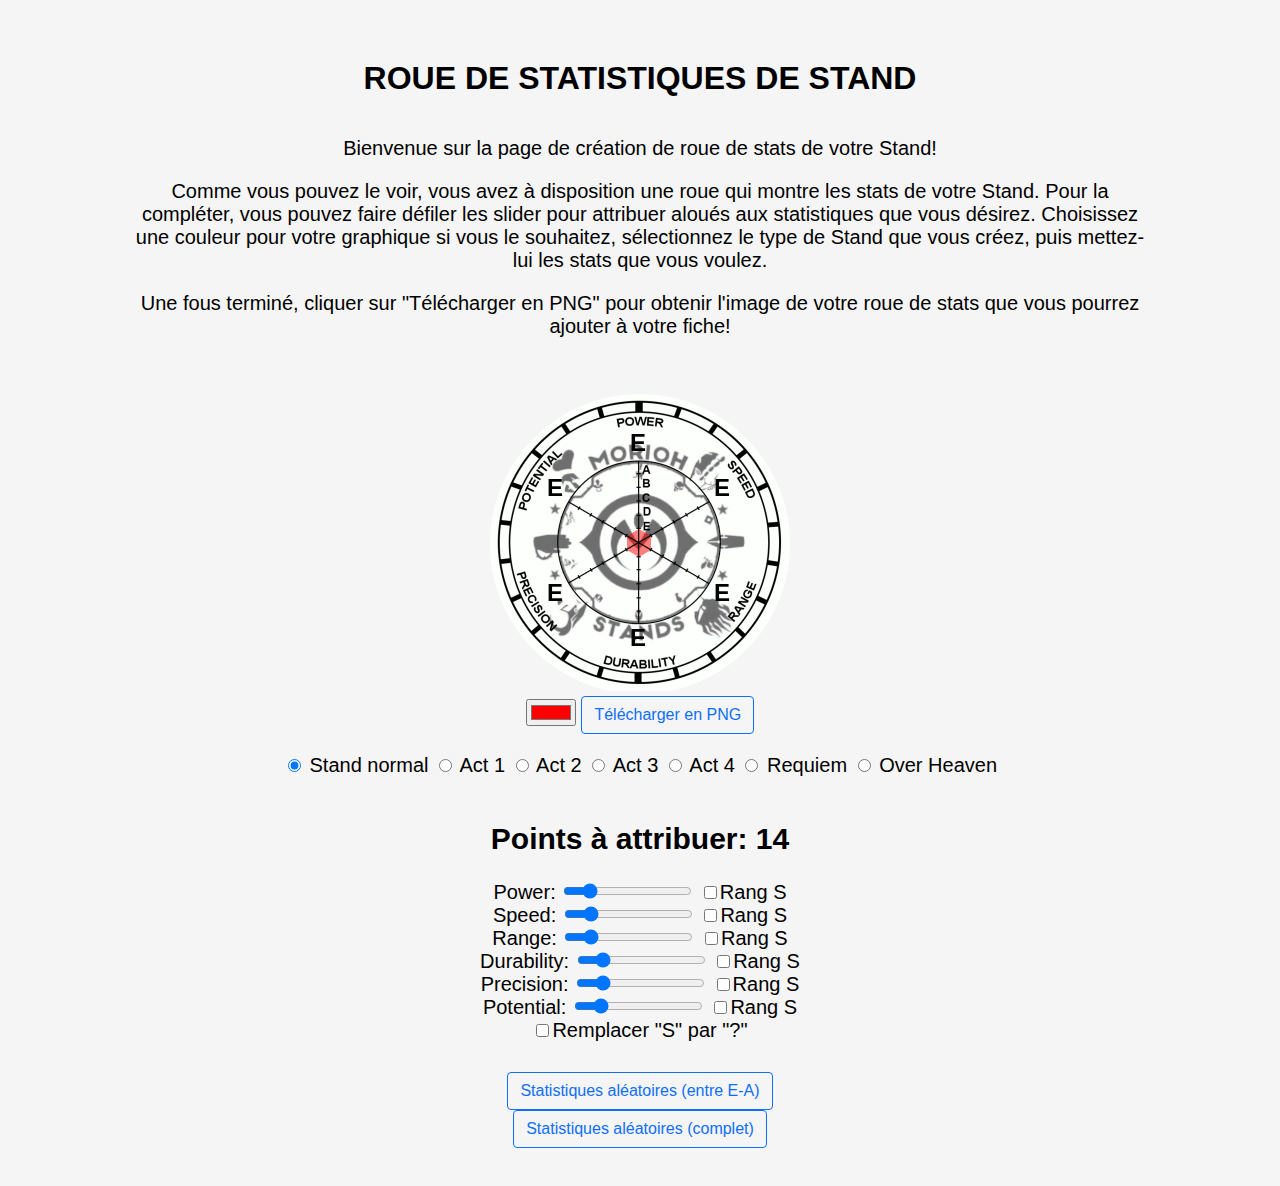
<file: index.html>
<!DOCTYPE html>
<html lang="en">
    <head>
        <meta charset="UTF-8">
        <meta name="viewport" content="width=device-width, initial-scale=1.0">
        <title>Stat wheel maker</title>
        <link rel="stylesheet" type="text/css" href="style.css">
    </head>
    <body>
        
        <div class="title">Roue de statistiques de Stand</div>

        <div style="width: 80%; margin: auto; text-align: center;">
            <p>Bienvenue sur la page de création de roue de stats de votre Stand!</p>
            <p>Comme vous pouvez le voir, vous avez à disposition une roue qui montre les stats de votre Stand. Pour la compléter, vous pouvez faire défiler les slider pour attribuer aloués aux statistiques que vous désirez. Choisissez une couleur pour votre graphique si vous le souhaitez, sélectionnez le type de Stand que vous créez, puis mettez-lui les stats que vous voulez.</p>
            <p>Une fous terminé, cliquer sur "Télécharger en PNG" pour obtenir l'image de votre roue de stats que vous pourrez ajouter à votre fiche!</p>
        </div>

        <div class="charactermancer">
        
            <img id="stats" src="img/basic.png" alt="Stand Stats" width="0" height="0">
            <img id="stats_noring" src="img/gridless.png" alt="Stand Stats" width="0" height="0">
            <img id="coin" src="img/Stat_wheel.png" width="0" height="0">
            <br>
        
            <div class="stat-wheel">
                <canvas id="myCanvas" width="300" height="300">
                Your browser does not support the HTML5 canvas tag.</canvas>
                <br>
                <input type="color" id="colour_radar" oninput="drawStats()" value="#ff0000">
                <!-- <input type="checkbox" id="transparent_colour" onclick="drawStats()">Transparence</input> -->
                <!-- <input type="checkbox" id="part5_coin" onclick="drawStats()">Partie 3</input> -->
                <button id="imgDownloader" class="randomButton" onclick="downloadCanvas('myCanvas', 'stand_stats.png')">Télécharger en PNG</button>
            </div>

            <div>
                <input type="radio" id="standNormal" name="mode" value="Stand normal" checked onchange="changeMode(this.value)">
                <label for="standNormal">Stand normal</label>
            
                <input type="radio" id="act1" name="mode" value="Act 1" onchange="changeMode(this.value)">
                <label for="act1">Act 1</label>
            
                <input type="radio" id="act2" name="mode" value="Act 2" onchange="changeMode(this.value)">
                <label for="act2">Act 2</label>
            
                <input type="radio" id="act3" name="mode" value="Act 3" onchange="changeMode(this.value)">
                <label for="act3">Act 3</label>
            
                <input type="radio" id="act4" name="mode" value="Act 4" onchange="changeMode(this.value)">
                <label for="act4">Act 4</label>
            
                <input type="radio" id="requiem" name="mode" value="Requiem" onchange="changeMode(this.value)">
                <label for="requiem">Requiem</label>
            
                <input type="radio" id="overHeaven" name="mode" value="Over Heaven" onchange="changeMode(this.value)">
                <label for="overHeaven">Over Heaven</label>
            </div>
            
        
            <div class="stat-sliders">
                <div id="pointsDisplay"><h2>Points à attribuer: 14</h2></div>
                <div id="power">
                    Power:
                    <input type="range" name="slider_power" id="slider_power" value="1" min="0" max="6" oninput="updatePoints()">
                    <input type="checkbox" id="s_power" onclick="drawStats()">Rang S</input>
                </div>
                <div id="speed">
                    Speed:
                    <input type="range" name="slider_speed" id="slider_speed" value="1" min="0" max="6" oninput="updatePoints()">
                    <input type="checkbox" id="s_speed" onclick="drawStats()">Rang S</input>
                </div>
                <div id="range">
                    Range:
                    <input type="range" name="slider_range" id="slider_range" value="1" min="0" max="6" oninput="updatePoints()">
                    <input type="checkbox" id="s_range" onclick="drawStats()">Rang S</input>
                </div>
                <div id="durability">
                    Durability:
                    <input type="range" name="slider_durability" id="slider_durability" value="1" min="0" max="6" oninput="updatePoints()">
                    <input type="checkbox" id="s_durability" onclick="drawStats()">Rang S</input>
                </div>
                <div id="presicion">
                    Precision:
                    <input type="range" name="slider_precision" id="slider_precision" value="1" min="0" max="6" oninput="updatePoints()">
                    <input type="checkbox" id="s_precision" onclick="drawStats()">Rang S</input>
                </div>
                <div id="potential">
                    Potential:
                    <input type="range" name="slider_potential" id="slider_potential" value="1" min="0" max="6" oninput="updatePoints()">
                    <input type="checkbox" id="s_potential" onclick="drawStats()">Rang S</input>
                </div>
            
                <input type="checkbox" id="sToQuestionmark" onclick="drawStats()">Remplacer "S" par "?"</input>
                <div id="pimping-buttons" style="margin-top: 30px;">
                    <button type="button" class="randomButton" onclick="randomize(0)">Statistiques aléatoires (entre E-A)</button>
                    <button type="button" class="randomButton" onclick="randomize(1)">Statistiques aléatoires (complet)</button>
                </div>
            </div>
        
        </div>
        
        <script src="script.js"></script>
    </body>
</html>
</file>
<file: style.css>
body {
    font-family:'Segoe UI', Tahoma, Geneva, Verdana, sans-serif;
    font-size: 20px;
    background-color: rgb(245, 245, 245);
}

.title {
    text-align: center;
    font-weight: bold;
    font-size: 32px;
    margin: 40px auto 0;
    padding: 20px;
    border-radius: 10px;
    text-transform: uppercase;
}

.charactermancer {
    text-align: center;
}

.stat-wheel, .stat-sliders {
    margin: 0px auto;
    padding: 20px;
    width: 40%;
    border-radius: 10px;
}

.stat-wheel {
    margin-top: -10px;
}

.randomButton {
    cursor: pointer;
    outline: 0;
    display: inline-block;
    font-weight: 400;
    line-height: 1.5;
    text-align: center;
    background-color: transparent;
    border: 1px solid transparent;
    padding: 6px 12px;
    font-size: 1rem;
    border-radius: .25rem;
    transition: color .15s ease-in-out,background-color .15s ease-in-out,border-color .15s ease-in-out,box-shadow .15s ease-in-out;
    color: #0d6efd;
    border-color: #0d6efd;
}

.randomButton:disabled {
    opacity: 0.5;
    cursor: not-allowed;
}

.randomButton:hover {
    color: #fff;
    background-color: #0d6efd;
    border-color: #0d6efd;
}

#pimping-buttons {
    margin: 10px;
}
</file>
